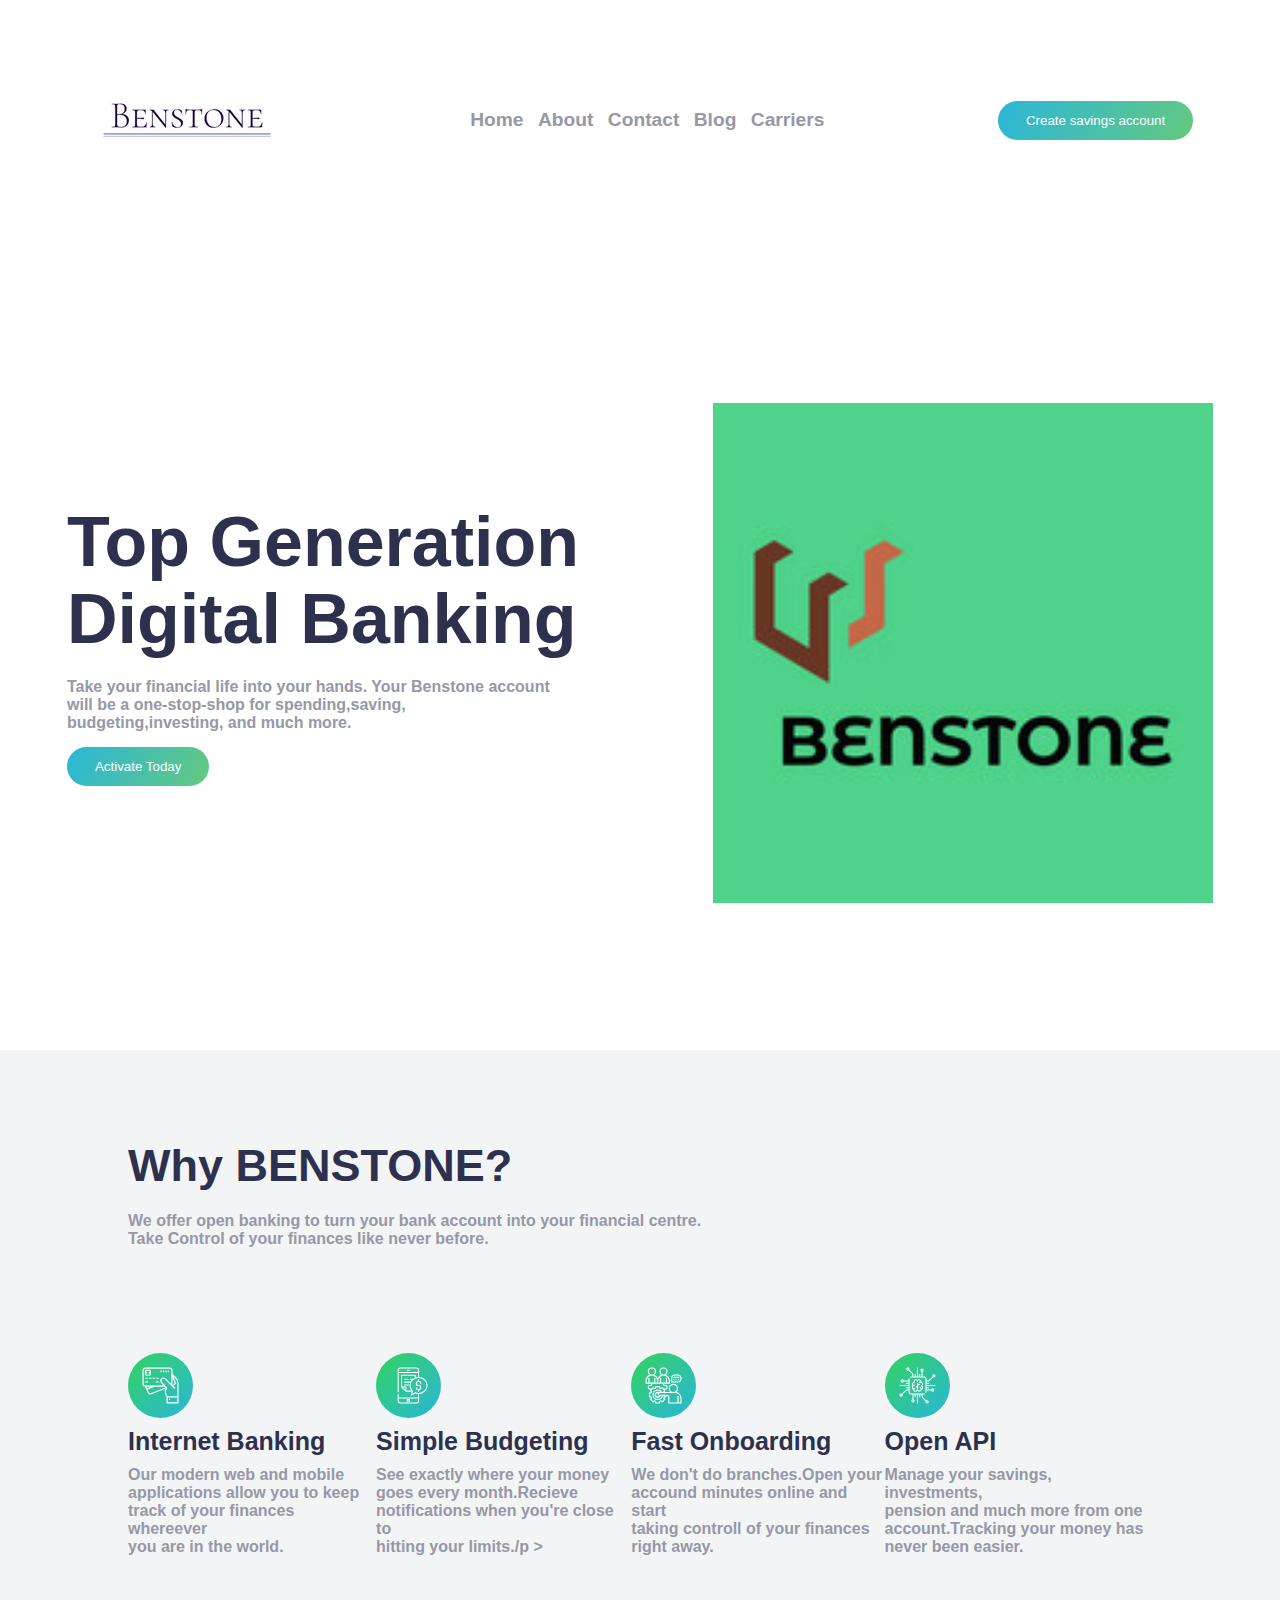
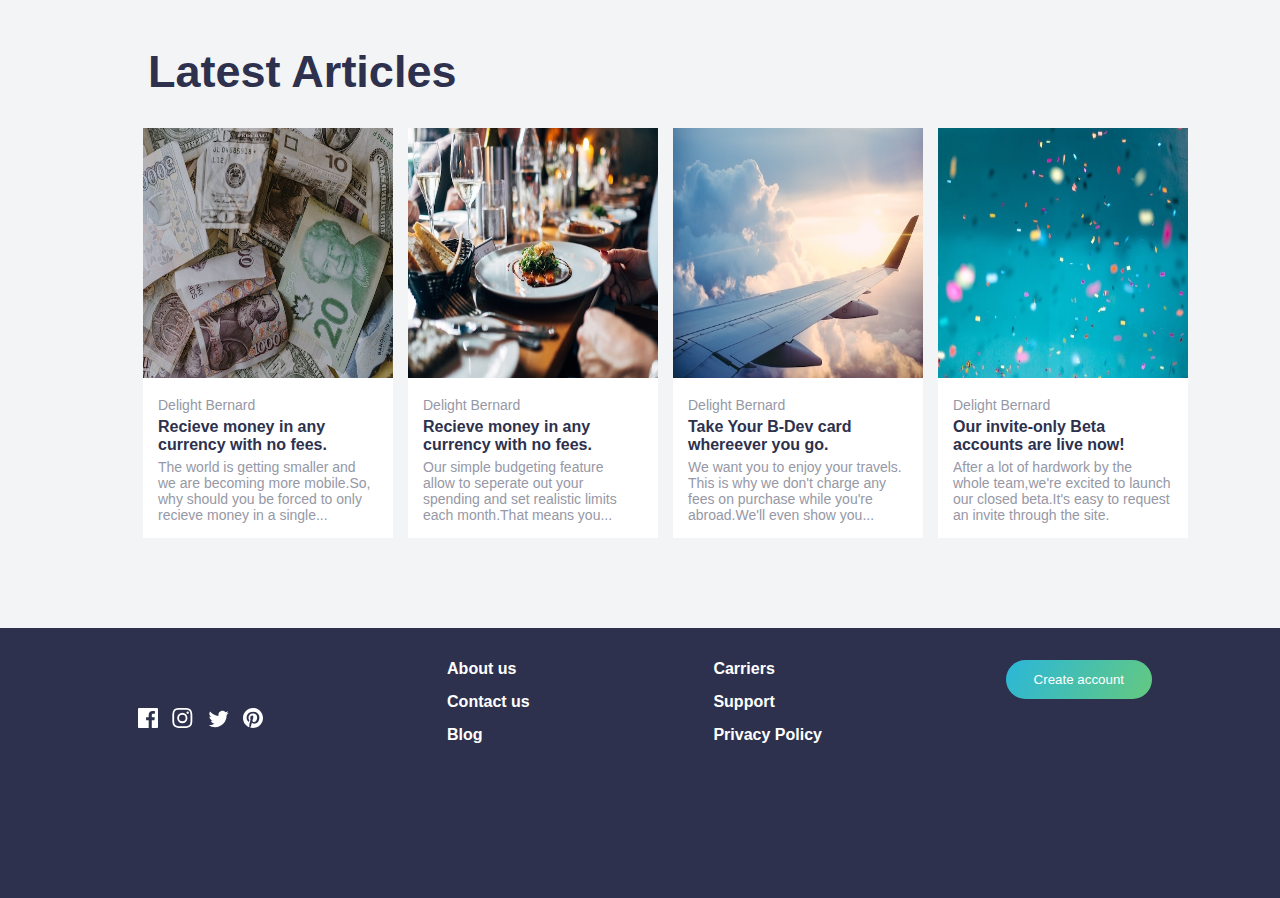
<file: index.html>
<!DOCTYPE html>
<html lang="en">
  <head>
    <meta charset="UTF-8" /> 
    <meta http-equiv="X-UA-Compatible" content="IE=edge" />
    <meta name="viewport" content="width=device-width, initial-scale=1.0" />
    <link rel="stylesheet" href="style.css" />
    <title>B-Dev</title>
  </head>
  <body>
    <nav class="nav-bar">
      <img src="./images/Free_Sample_By_Wix.jpg" alt="" />
      <div class="nav-items">
        <a href="#">Home</a>
        <a href="../aboutben/about-us.html">About</a>
        <a href="#">Contact</a>
        <a href="#">Blog</a>
        <a href="#">Carriers</a>
      </div>
     <a href="../deliben/pages/deliben.html">
       <button>Create savings account</button> 
      </a>
    </nav>
    <header class="hero-section">
      <div class="hero-text-container">
        <h1
          >Top Generation<br />
          Digital Banking</h1
        >
        <p
          >Take your financial life into your hands. Your Benstone account<br />
          will be a one-stop-shop for spending,saving,<br />budgeting,investing,
          and much more.</p
        >
        <a href="../deliben/pages/deliben.html">
        <button>Activate Today</button>
        </a>
      </div>
      <div class="hero-img-container">
        <img src="./images/IMG3.jpg" alt="" />
      </div>
    </header>
    <div class="container">
      <section class="why-us">
        <h1>Why BENSTONE?</h1>
        <p
          >We offer open banking to turn your bank account into your
          financial centre.<br />Take Control of your finances like never before.</p
        >
      </section>
      <section class="features-section">
        <div class="feature-item">
          <img src="./images/icon-online.svg" alt="" />
          <h1>Internet Banking</h1>
          <p
            >Our modern web and mobile<br />
            applications allow you to keep<br />
            track of your finances whereever<br />
            you are in the world.</p
          >
        </div>
        <div class="feature-item">
          <img src="./images/icon-budgeting.svg" alt="" />
          <h1>Simple Budgeting</h1>
          <p
            >See exactly where your money<br />
            goes every month.Recieve<br />
            notifications when you're close to<br />
            hitting your limits./p >
          </p></div
        >

        <div class="feature-item">
          <img src="./images/icon-onboarding.svg" alt="" />
          <h1>Fast Onboarding</h1>
          <p
            >We don't do branches.Open your<br />
            accound minutes online and start<br />
            taking controll of your finances<br />
            right away.</p
          >
        </div>
        <div class="feature-item">
          <img src="./images/icon-api.svg" alt="" />
          <h1>Open API</h1>
          <p
            >Manage your savings, investments,<br />
            pension and much more from one<br />
            account.Tracking your money has<br />
            never been easier.</p
          >
        </div>
      </section>
      <section class="blog-section">
        <h1>Latest Articles</h1>
        <div class="article-container">
          <div class="article">
            <img src="./images/image-currency.jpg" alt="" />
            <div class="content">
              <p>Delight Bernard</p>
              <h4
                >Recieve money in any<br />
                currency with no fees.</h4
              >
              <p
                >The world is getting smaller and<br />
                we are becoming more mobile.So,<br />
                why should you be forced to only<br />
                recieve money in a single...</p
              >
            </div>
          </div>
          <div class="article">
            <img src="./images/image-restaurant.jpg" alt="" />
            <div class="content">
              <p>Delight Bernard</p>
              <h4
                >Recieve money in any<br />
                currency with no fees.</h4
              >
              <p
                >Our simple budgeting feature<br />
                allow to seperate out your<br />
                spending and set realistic limits<br />
                each month.That means you...</p
              >
            </div>
          </div>
          <div class="article">
            <img src="./images/image-plane.jpg" alt="" />
            <div class="content">
              <p>Delight Bernard</p>
              <h4>Take Your B-Dev card<br />whereever you go.</h4>
              <p
                >We want you to enjoy your travels.<br />This is why we don't
                charge any<br />fees on purchase while you're <br />abroad.We'll
                even show you...</p
              >
            </div>
          </div>
          <div class="article">
            <img src="./images/image-confetti.jpg" alt="" />
            <div class="content">
              <p>Delight Bernard</p>
              <h4>Our invite-only Beta<br />accounts are live now!</h4>
              <p
                >After a lot of hardwork by the<br />
                whole team,we're excited to launch<br />
                our closed beta.It's easy to request <br />an invite through the
                site.</p
              >
            </div>
          </div>
        </div>
      </section>
    </div>
    <footer class="footer">
      <div class="footer-container">
        <div class="social-container">
      <img src="./images/icon-facebook.svg" alt="" />
          <img src="./images/icon-instagram.svg" alt="" />
          <img src="./images/icon-twitter.svg" alt="" />
          <img src="./images/icon-pinterest.svg" alt="" />
        </div>
        <div class="menu">
          <a href="../aboutben/about-us.html">About us</a>
          <a href="#">Contact us</a>
          <a href="#">Blog</a>
        </div>
        <div class="menu">
          <a href="#">Carriers</a>
          <a href="#">Support</a>
          <a href="#">Privacy Policy</a>
        </div>
        <a href="../deliben/pages/deliben.html">
        <button>Create account</button>
      </div>
    </footer>
  </body>
</html>
</file>
<file: style.css>
/* 
### Primary

- Dark Blue: hsl(233, 26%, 24%)
- Lime Green: hsl(136, 65%, 51%)
- Bright Cyan: hsl(192, 70%, 51%)

### Neutral

- Grayish Blue: hsl(233, 8%, 62%)
- Light Grayish Blue: hsl(220, 16%, 96%)
- Very Light Gray: hsl(0, 0%, 98%)
- White: hsl(0, 0%, 100%) */

* {
  margin: 0;
  padding: 0;
  box-sizing: border-box;
}
body {
  font-family: 'Lucida Sans', 'Lucida Sans Regular', 'Lucida Grande', 'Lucida Sans Unicode', Geneva, Verdana, sans-serif;
}
.nav-bar {
  display: flex;
  justify-content: space-around;
  align-items: center;
  padding-top: 20px;
  padding-bottom: 20px;
}
.nav-items > a {
  text-decoration: none;
  font-size: 1.2rem;
  font-weight: 600;
  color: hsl(233, 8%, 62%);
  margin-left: 10px;
}
.nav-bar > button {
  padding: 12px 28px;
  border: none;
  outline-width: 0;
  color: white;
  border-radius: 24px;
  cursor: pointer;
  font-weight: 400;
  background-image: linear-gradient(
    120deg,
    hsl(192, 70%, 51%),
    hsl(136, 65%, 51%)
  );
}
.hero-section {
  display: flex;
  justify-content: space-around;
  align-items: center;
  height: 90vh;
}
.hero-img-container {

  background-size: cover;
  background-position: bottom;
  background-repeat: no-repeat;
  padding-top: 20px;
}
.hero-img-container > img {
  width: 500px;
}
.hero-text-container {
  display: flex;
  flex-direction: column;
  justify-content: space-between;
  align-items: flex-start;
}
.hero-text-container > h1 {
  font-size: 70px;
  font-weight: 800;
  margin-bottom: 20px;
  color: hsl(233, 26%, 24%);
  line-height: 1.1;
}
.hero-text-container > p {
  color: hsl(233, 8%, 62%);
  margin-bottom: 15px;
  font-weight: 700;
}
.hero-text-container > button {
  padding: 12px 28px;
  border: none;
  outline-width: 0;
  color: white;
  border-radius: 24px;
  cursor: pointer;
  font-weight: 400;
  background-image: linear-gradient(
    120deg,
    hsl(192, 70%, 51%),
    hsl(136, 48%, 59%)
  );
}
.container {
  background-color: hsl(220, 16%, 96%);
}
.why-us {
  padding-top: 10vh;
  width: 80%;
  margin-left: auto;
  margin-right: auto;
  padding-bottom: 10vh;
}
.why-us > h1 {
  font-size: 45px;
  font-weight: 800;
  margin-bottom: 20px;
  color: hsl(233, 26%, 24%);
}
.why-us > p {
  color: hsl(233, 8%, 62%);
  margin-bottom: 15px;
  font-weight: 700;
}
.features-section {
  width: 80%;
  margin-left: auto;
  margin-right: auto;
  display: flex;
  justify-content: space-between;
  align-items: flex-start;
  padding-bottom: 10vh;
}
.feature-item > img {
  width: 65px;
  margin-bottom: 5px;
}
.feature-item > h1 {
  font-size: 25px;
  font-weight: 800;
  margin-bottom: 10px;
  color: hsl(233, 26%, 24%);
}
.feature-item > p {
  color: hsl(233, 8%, 62%);
  font-weight: 700;
}
.blog-section {
  width: 80%;
  margin-left: auto;
  margin-right: auto;
  display: flex;
  flex-direction: column;
  justify-content: center;
  align-items: flex-start;
  padding-bottom: 10vh;
}
.article-container {
  display: flex;
  justify-content: space-between;
  align-items: flex-start;
}
.blog-section > h1 {
  font-size: 45px;
  margin-left: 1.25rem;
  font-weight: 800;
  margin-bottom: 10px;
  color: hsl(233, 26%, 24%);
}
.article {
  height: max-content;
  width: 250px;
  margin-top: 20px;
  margin-left: 15px;
  background-color: #fff;
}
.article > img {
  width: 250px;
  height: 250px;
}
.content {
  padding: 15px;
}
.content > p {
  color: hsl(233, 8%, 62%);
  font-weight: 400;
  font-size: 14px;
}
.content > h4 {
  color: hsl(233, 26%, 24%);
  padding-bottom: 5px;
  padding-top: 5px;
}
.footer {
  background-color: hsl(233, 26%, 24%);
  height: 30vh;
}
.footer-container {
  width: 80%;
  margin-left: auto;
  margin-right: auto;
  color: white;
  display: flex;
  justify-content: space-between;
  align-items: flex-start;
  padding-top: 2rem;
}
.menu {
  display: flex;
  flex-direction: column;
  justify-content: space-between;
  align-items: flex-start;
}
.menu > a {
  text-decoration: none;
  color: white;
  margin-bottom: 15px;
  font-weight: 600;
}
.social-container {
  margin-top: 3rem;
}
.social-container > img {
  margin-left: 10px;
  cursor: pointer;
}
.footer-container > button {
  margin-top: 3rem;
  padding: 12px 28px;
  border: none;
  outline-width: 0;
  color: white;
  border-radius: 24px;
  cursor: pointer;
  font-weight: 400;
  background-image: linear-gradient(
    120deg,
    hsl(192, 70%, 51%),
    hsl(136, 65%, 51%)
  );
}

button {
    padding: 12px 28px;
    border: none;
    outline-width: 0;
    color: white;
    border-radius: 24px;
    cursor: pointer;
    font-weight: 400;
    background-image: linear-gradient(
      120deg,
      hsl(192, 70%, 51%),
      hsl(136, 48%, 59%)
    );
}
</file>
